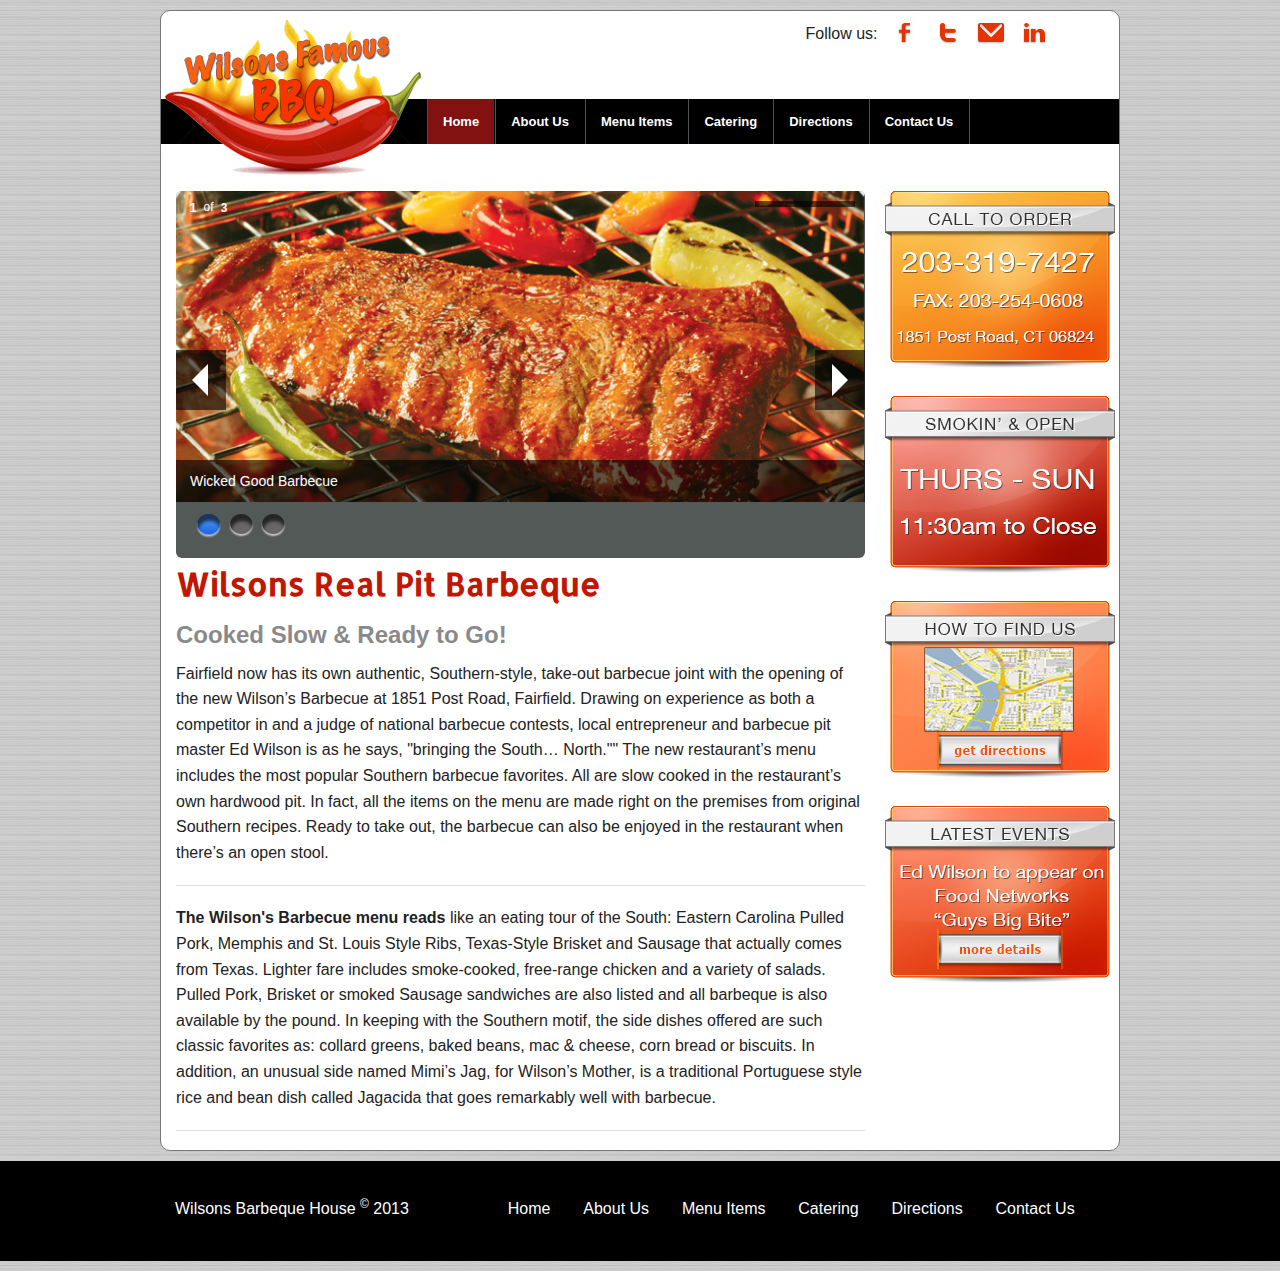
<file: index.html>
<!DOCTYPE html>
<!--[if IE 8]> 				 <html class="no-js lt-ie9" lang="en" > <![endif]-->
<!--[if gt IE 8]><!--> <html class="no-js" lang="en" > <!--<![endif]-->

<head>
	<meta charset="utf-8">
  <meta name="viewport" content="width=device-width">
  <title>Wilsons Famous Barbeque House</title>
  <meta name="description" content="Wilsons Barbeque House - Southern-style, take-out barbecue at it's best ">
  <meta name="keywords" content="Barbeque, grilled steaks, Southern-style Barbeque">
  <meta name="author" content="Jeffrey McCommas">

  
  <link rel="stylesheet" href="css/foundation.css">
  <link rel="stylesheet" href="css/custom.css">
  <script src="js/vendor/custom.modernizr.js"></script>
  <link href='http://fonts.googleapis.com/css?family=Anton' rel='stylesheet' type='text/css'>
  <link href='http://fonts.googleapis.com/css?family=Allerta' rel='stylesheet' type='text/css'>

</head>
<body>
<div class="container">
  <header>
    <!-- Begin Top Menu Nav -->
    <div class="row">
      <div class="large-12 columns">
        <div class="row">
          <div class="small-8 columns show-for-small"><img src="img/logo.png" alt=""></div>
          <div class="small-4 columns">
            <ul class="inline-list">
              <li>Follow us:</li>
              <li class="social"><img src="img/icon_fb.jpg" alt="Follow us"></li>
              <li class="social"><img src="img/icon_twitter.jpg" alt="Follow us"></li>
              <li class="social"><img src="img/icon_email.jpg" alt="Follow us"></li>
              <li class="social"><img src="img/icon_linkedin.jpg" alt="Follow us"></li>
            </ul>

          </div>
        </div>
      </div>
    </div>
    <div class="contain-to-grid">
      <nav class="top-bar">
        <ul class="title-area">
            <!-- Title Area -->
          <li class="name show-for-small">
            <h1><a href="index.html">Wilsons Barbeque House</a></h1>
          </li>
          <!--  -->
          <li class="logo show-for-medium-up">
            <h1><a href="index.html"><img src="img/logo.png" alt="Williams BBQ"></a></h1>
          </li>
          <li class="toggle-topbar menu-icon"><a href="#"><span>Menu</span></a></li>
        </ul>
        <!--  Begin Menu -->
        <section class="top-bar-section">
          <ul class="left">
            <li class="divider"></li>
            <li class="active"><a href="index.html">Home</a></li>
            <li class="divider"></li>
            <li><a href="about.html">About Us</a></li>
            <li class="divider"></li>
            <li><a href="menu.html">Menu Items</a></li>
            <li class="divider"></li>
            <li><a href="catering.html">Catering</a></li>
            <li class="divider"></li>
            <li><a href="directions.html">Directions</a></li>
            <li class="divider"></li>
            <li><a href="contact-us.html">Contact Us</a></li>
            <li class="divider"></li>
          </ul>
      </section>
     </nav>
   </div>
  </header>

  <!-- Begin Main Content -->

	<div class="row">
		<section class="large-9 columns">
      <ul data-orbit>
        <li>
          <img src="img/bbq1.jpg" alt="Williams BBQ"/>
          <div class="orbit-caption">Wicked Good Barbecue</div>
        </li>
        <li>
          <img src="img/bbq2.jpg" alt="Williams BBQ"/>
          <div class="orbit-caption">Wilsons Real Pit Barbeque</div>
        </li>
        <li>
          <img src="img/bbq3.jpg" alt="Williams BBQ"/>
          <div class="orbit-caption">Souther-Style Spicey Recipes</div>
        </li>
      </ul>
			<h1>Wilsons Real Pit Barbeque</h1>
      <h2>Cooked Slow &amp; Ready to Go!</h2>
			<p>Fairfield now has its own authentic, Southern-style, take-out barbecue joint with the opening of the new Wilson’s Barbecue at 1851 Post Road, Fairfield. Drawing on experience as both a competitor in and a judge of national barbecue contests, local entrepreneur and barbecue pit master Ed Wilson is as he says, "bringing the South… North."" The new restaurant’s menu includes the most popular Southern barbecue favorites. All are slow cooked in the restaurant’s own hardwood pit. In fact, all the items on the menu are made right on the premises from original Southern recipes. Ready to take out, the barbecue can also be enjoyed in the restaurant when there’s an open stool.</p>
			<hr />
      <p><strong>The Wilson's Barbecue menu reads</strong> like an eating tour of the South: Eastern Carolina Pulled Pork, Memphis and St. Louis Style Ribs, Texas-Style Brisket and Sausage that actually comes from Texas. Lighter fare includes smoke-cooked, free-range chicken and a variety of salads. Pulled Pork, Brisket or smoked Sausage sandwiches are also listed and all barbeque is also available by the pound. In keeping with the Southern motif, the side dishes offered are such classic favorites as: collard greens, baked beans, mac &amp; cheese, corn bread or biscuits. In addition, an unusual side named Mimi’s Jag, for Wilson’s Mother, is a traditional Portuguese style rice and bean dish called Jagacida that goes remarkably well with barbecue.</p>
      <hr />
		</section>

    <!-- Begin SideBar Right -->
    <aside class="large-3 columns">
      <div class="section-container">
        <ul>
          <li class="banners"><a href="directions.html"><img src="img/banner1.jpg" alt="Wilsons BBQ"></a></li>
          <li class="banners"><a href="directions.html"><img src="img/banner2.jpg" alt="Wilsons BBQ"></a></li>
          <li class="banners"><a href="directions.html"><img src="img/banner3.jpg" alt="Wilsons BBQ"></a></li>
          <li class="banners"><a href="directions.html"><img src="img/banner4.jpg" alt="Wilsons BBQ"></a></li>
        </ul>
      </div>
   </aside>
	</div>
</div>
  <!-- This is the Footer -->

   <footer id="footer">
    <div class="row">
      <div class="large-12 columns">
        <div class="row">
          <div class="large-4 columns">
            <p>Wilsons Barbeque House <span>&copy;</span> 2013</p>
          </div>
          <div class="large-8 columns">
            <ul class="inline-list">
              <li><a href="index.html">Home</a></li>
              <li><a href="about.html">About Us</a></li>
              <li><a href="menu.html">Menu Items</a></li>
              <li><a href="catering.html">Catering</a></li>
              <li><a href="directions.html">Directions</a></li>
              <li><a href="contact-us.html">Contact Us</a></li>
          </ul>
          </div>
        </div>
        
      </div>
    </div>
   </footer>
  

	

  <script>
  document.write('<script src=' +
  ('__proto__' in {} ? 'js/vendor/zepto' : 'js/vendor/jquery') +
  '.js><\/script>')
  </script>
  
  <script src="js/foundation.min.js"></script>
  <script>
  $(document).ready(function() {
    $('li.social').mouseenter(function() {
      $(this).fadeTo('slow', .4);
    });
    $('li.social').mouseleave(function() {
      $(this).fadeTo('slow', 1);
    });

    $('li.banners').mouseenter(function() {
      $(this).fadeTo('slow', .7);
    });
    $('li.banners').mouseleave(function() {
      $(this).fadeTo('slow', 1);
    });
    
  });

  </script>
  
  
  <script>
    $(document).foundation();
  </script>
</body>
</html>
</file>
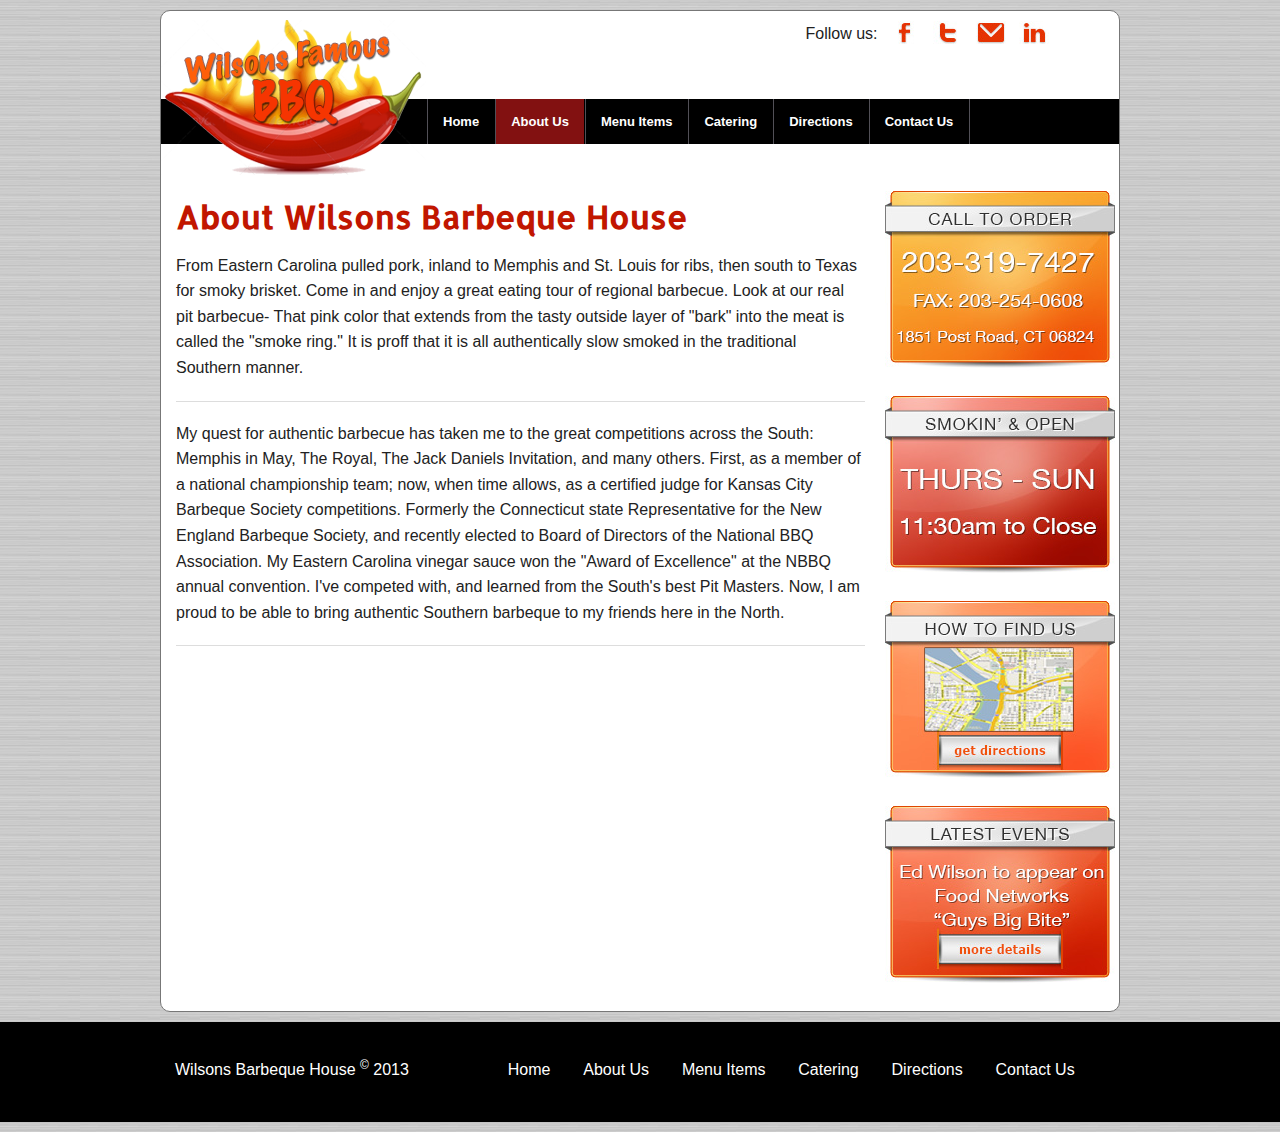
<file: about.html>
<!DOCTYPE html>
<!--[if IE 8]> 				 <html class="no-js lt-ie9" lang="en" > <![endif]-->
<!--[if gt IE 8]><!--> <html class="no-js" lang="en" > <!--<![endif]-->

<head>
	<meta charset="utf-8">
  <meta name="viewport" content="width=device-width">
  <title>Wilsons Barbeque House - About Us</title>
  <meta name="description" content="Wilsons Barbeque House - Southern-style, take-out barbecue at it's best ">
  <meta name="keywords" content="Barbeque, grilled steaks, Southern-style Barbeque">
  <meta name="author" content="Jeffrey McCommas">

  
  <link rel="stylesheet" href="css/foundation.css">
  <link rel="stylesheet" href="css/custom.css">
  <script src="js/vendor/custom.modernizr.js"></script>
  <link href='http://fonts.googleapis.com/css?family=Anton' rel='stylesheet' type='text/css'>
  <link href='http://fonts.googleapis.com/css?family=Allerta' rel='stylesheet' type='text/css'>

</head>
<body>
  <div class="container">
  <header>
    <div class="row">
      <div class="large-12 columns">
        <div class="row">
          <div class="small-8 columns show-for-small"><img src="img/logo.png" alt=""></div>
          <div class="small-4 columns">
            <ul class="inline-list">
              <li>Follow us:</li>
              <li class="social"><img src="img/icon_fb.jpg" alt="Follow us"></li>
              <li class="social"><img src="img/icon_twitter.jpg" alt="Follow us"></li>
              <li class="social"><img src="img/icon_email.jpg" alt="Follow us"></li>
              <li class="social"><img src="img/icon_linkedin.jpg" alt="Follow us"></li>
            </ul>

          </div>
        </div>
      </div>
    </div>
    <div class="contain-to-grid">
      <nav class="top-bar">
        <ul class="title-area">
            <!-- Title Area -->
          <li class="name show-for-small">
            <h1><a href="index.html">Wilsons Barbeque House</a></h1>
          </li>
          <!--  -->
          <li class="logo show-for-medium-up">
            <h1><a href="index.html"><img src="img/logo.png" alt="Williams BBQ"></a></h1>
          </li>
          <li class="toggle-topbar menu-icon"><a href="#"><span>Menu</span></a></li>
        </ul>
        <!--  Begin Menu -->
        <section class="top-bar-section">
          <ul class="left">
            <li class="divider"></li>
            <li><a href="index.html">Home</a></li>
            <li class="divider"></li>
            <li class="active"><a href="about.html">About Us</a></li>
            <li class="divider"></li>
            <li><a href="menu.html">Menu Items</a></li>
            <li class="divider"></li>
            <li><a href="catering.html">Catering</a></li>
            <li class="divider"></li>
            <li><a href="directions.html">Directions</a></li>
            <li class="divider"></li>
            <li><a href="contact-us.html">Contact Us</a></li>
            <li class="divider"></li>
          </ul>
      </section>
     </nav>
   </div>
  </header>

	<div class="row">
		<section class="large-9 columns">
			<h1>About Wilsons Barbeque House</h1>
			<p>From Eastern Carolina pulled pork, inland to Memphis and St. Louis for ribs, then south to Texas for smoky brisket.  Come in and enjoy a great eating tour of regional barbecue.  Look at our real pit barbecue- That pink color that extends from the tasty outside layer of "bark" into the meat is called the "smoke ring."  It is proff that it is all authentically slow smoked in the traditional Southern manner.</p>
			<hr />

      <p>My quest for authentic barbecue has taken me to the great competitions across the South: Memphis in May, The Royal, The Jack Daniels Invitation, and many others.  First, as a member of a national championship team; now, when time allows, as a certified judge for Kansas City Barbeque Society competitions.  Formerly the Connecticut state Representative for the New England Barbeque Society, and recently elected to Board of Directors of the National BBQ Association.  My Eastern Carolina vinegar sauce won the "Award of Excellence" at the NBBQ annual convention.  I've competed with, and learned from the South's best Pit Masters.  Now, I am proud to be able to bring authentic Southern barbeque to my friends here in the North.</p>
      <hr />
		</section>

    <!-- Side Bar -->
    

    <aside class="large-3 columns">
      <div class="section-container">
        <ul>
          <li class="banners"><a href="directions.html"><img src="img/banner1.jpg" alt="Wilsons BBQ"></a></li>
          <li class="banners"><a href="directions.html"><img src="img/banner2.jpg" alt="Wilsons BBQ"></a></li>
          <li class="banners"><a href="directions.html"><img src="img/banner3.jpg" alt="Wilsons BBQ"></a></li>
          <li class="banners"><a href="directions.html"><img src="img/banner4.jpg" alt="Wilsons BBQ"></a></li>
        </ul>
      </div>
    </aside>
	</div>
</div>

<!-- This is the Footer -->

  <footer id="footer">
    <div class="row">
      <div class="large-12 columns">
        <div class="row">
          <div class="large-4 columns">
            <p>Wilsons Barbeque House <span>&copy;</span> 2013</p>
          </div>
          <div class="large-8 columns">
            <ul class="inline-list">
              <li><a href="index.html">Home</a></li>
              <li><a href="about.html">About Us</a></li>
              <li><a href="menu.html">Menu Items</a></li>
              <li><a href="catering.html">Catering</a></li>
              <li><a href="directions.html">Directions</a></li>
              <li><a href="contact-us.html">Contact Us</a></li>
          </ul>
          </div>
        </div>
      </div>
    </div>
  </footer>

	

  <script>
  document.write('<script src=' +
  ('__proto__' in {} ? 'js/vendor/zepto' : 'js/vendor/jquery') +
  '.js><\/script>');


  </script>

  
  <script src="js/foundation.min.js"></script>
  <script>
  $(document).ready(function() {
    $('li.social').mouseenter(function() {
      $(this).fadeTo('slow', .4);
    });
    $('li.social').mouseleave(function() {
      $(this).fadeTo('slow', 1);
    });

    $('li.banners').mouseenter(function() {
      $(this).fadeTo('slow', .7);
    });
    $('li.banners').mouseleave(function() {
      $(this).fadeTo('slow', 1);
    });
    
  });

  </script>
 
  
  <script>
    $(document).foundation();
  </script>
</body>
</html>
</file>
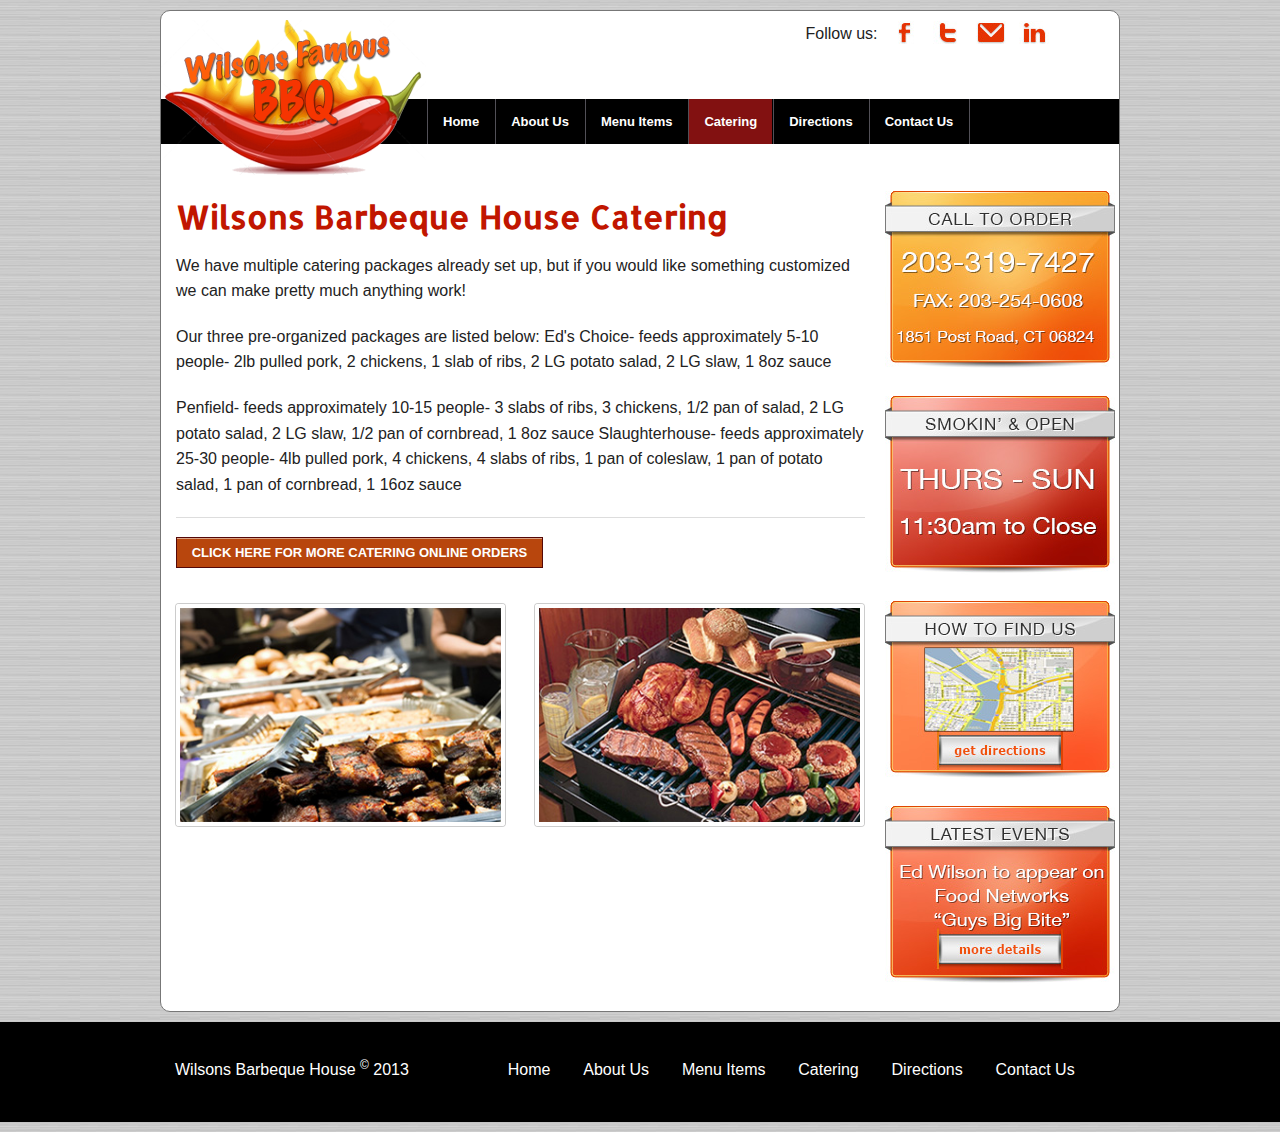
<file: catering.html>
<!DOCTYPE html>
<!--[if IE 8]> 				 <html class="no-js lt-ie9" lang="en" > <![endif]-->
<!--[if gt IE 8]><!--> <html class="no-js" lang="en" > <!--<![endif]-->

<head>
	<meta charset="utf-8">
  <meta name="viewport" content="width=device-width">
  <title>Wilsons Barbeque House - Catering</title>
  <meta name="description" content="Wilsons Barbeque House - Southern-style, take-out barbecue at it's best ">
  <meta name="keywords" content="Barbeque, grilled steaks, Southern-style Barbeque">
  <meta name="author" content="Jeffrey McCommas">	

  
  <link rel="stylesheet" href="css/foundation.css">
  <link rel="stylesheet" href="css/custom.css">
  <script src="js/vendor/custom.modernizr.js"></script>
  <link href='http://fonts.googleapis.com/css?family=Anton' rel='stylesheet' type='text/css'>
  <link href='http://fonts.googleapis.com/css?family=Allerta' rel='stylesheet' type='text/css'>

</head>
<body>
  <div class="container">
	<header>
    <div class="row">
      <div class="large-12 columns">
        <div class="row">
          <div class="small-8 columns show-for-small"><img src="img/logo.png" alt="Williams BBQ"></div>
          <div class="small-4 columns">
            <ul class="inline-list">
              <li>Follow us:</li>
              <li class="social"><img src="img/icon_fb.jpg" alt="Follow us"></li>
              <li class="social"><img src="img/icon_twitter.jpg" alt="Follow us"></li>
              <li class="social"><img src="img/icon_email.jpg" alt="Follow us"></li>
              <li class="social"><img src="img/icon_linkedin.jpg" alt="Follow us"></li>
            </ul>

          </div>
        </div>
      </div>
    </div>
      <div class="contain-to-grid">
      <nav class="top-bar">
        <ul class="title-area">
            <!-- Title Area -->
          <li class="name show-for-small">
            <h1><a href="index.html">Wilsons Barbeque House</a></h1>
          </li>
          <!--  -->
          <li class="logo show-for-medium-up">
            <h1><a href="index.html"><img src="img/logo.png" alt="Williams BBQ"></a></h1>
          </li>
          <li class="toggle-topbar menu-icon"><a href="#"><span>Menu</span></a></li>
        </ul>
        <!--  Begin Menu -->
        <section class="top-bar-section">
         <ul class="left">
            <li class="divider"></li>
            <li><a href="index.html">Home</a></li>
            <li class="divider"></li>
            <li><a href="about.html">About Us</a></li>
            <li class="divider"></li>
            <li><a href="menu.html">Menu Items</a></li>
            <li class="divider"></li>
            <li class="active"><a href="catering.html">Catering</a></li>
            <li class="divider"></li>
            <li><a href="directions.html">Directions</a></li>
            <li class="divider"></li>
            <li><a href="contact-us.html">Contact Us</a></li>
            <li class="divider"></li>
          </ul>
      </section>
     </nav>
   </div>
  </header>

	<div class="row">
		<div class="large-9 columns">
			<h1>Wilsons Barbeque House Catering</h1>
			<p>We have multiple catering packages already set up, but if you would like something customized we can make pretty much anything work!</p>
			<p>Our three pre-organized packages are listed below:
			Ed's Choice- feeds approximately 5-10 people- 2lb pulled pork, 2 chickens, 1 slab of ribs, 2 LG potato salad, 2 LG slaw, 1 8oz sauce</p>
			<p>Penfield- feeds approximately 10-15 people- 3 slabs of ribs, 3 chickens, 1/2 pan of salad, 2 LG potato salad, 2 LG slaw, 1/2 pan of cornbread, 1 8oz sauce
			Slaughterhouse- feeds approximately 25-30 people- 4lb pulled pork, 4 chickens, 4 slabs of ribs, 1 pan of coleslaw, 1 pan of potato salad, 1 pan of cornbread, 1 16oz sauce</p>
			<hr />
      <p><button class="button small"><a style="color:white" href="contact-us.html">CLICK HERE FOR MORE CATERING ONLINE ORDERS</a></button></p>


    <div class="row">
      <div class="large-6 columns">
        <img class="th radius catering" src="img/catering_01.jpg" alt="Catering at its best">
      </div>
      <div class="large-6 columns">
        <img class="th radius catering" src="img/catering_02.jpg" alt="Enjoy good Barbecue">
      </div>
    </div>
		</div>

    <!-- Images -->
   


		<div class="large-3 columns">
         <div class="section-container">
        <ul>
          <li class="banners"><a href="directions.html"><img src="img/banner1.jpg" alt="Wilsons BBQ"></a></li>
          <li class="banners"><a href="directions.html"><img src="img/banner2.jpg" alt="Wilsons BBQ"></a></li>
          <li class="banners"><a href="directions.html"><img src="img/banner3.jpg" alt="Wilsons BBQ"></a></li>
          <li class="banners"><a href="directions.html"><img src="img/banner4.jpg" alt="Wilsons BBQ"></a></li>
        </ul>
      </div>
        </div>
	 </div>
  </div>

<!-- This is the Footer -->

  <footer id="footer">
    <div class="row">
      <div class="large-12 columns">
        <div class="row">
          <div class="large-4 columns">
            <p>Wilsons Barbeque House <span>&copy;</span> 2013</p>
          </div>
          <div class="large-8 columns">
            <ul class="inline-list">
              <li><a href="index.html">Home</a></li>
              <li><a href="about.html">About Us</a></li>
              <li><a href="menu.html">Menu Items</a></li>
              <li><a href="catering.html">Catering</a></li>
              <li><a href="directions.html">Directions</a></li>
              <li><a href="contact-us.html">Contact Us</a></li>
          </ul>
          </div>
        </div>
      </div>
    </div>
  </footer>

	 

	

  <script>
  document.write('<script src=' +
  ('__proto__' in {} ? 'js/vendor/zepto' : 'js/vendor/jquery') +
  '.js><\/script>')
  </script>
  
  <script src="js/foundation.min.js"></script>
  <script>
  $(document).ready(function() {
    $('li.social').mouseenter(function() {
      $(this).fadeTo('slow', .4);
    });
    $('li.social').mouseleave(function() {
      $(this).fadeTo('slow', 1);
    });

    $('li.banners').mouseenter(function() {
      $(this).fadeTo('slow', .7);
    });
    $('li.banners').mouseleave(function() {
      $(this).fadeTo('slow', 1);
    });

     $('.catering').mouseenter(function() {
      $(this).fadeTo('slow', .9);
    });
    $('.catering').mouseleave(function() {
      $(this).fadeTo('slow', 1);
    });
    
  });

  </script>
  
  
  <script>
    $(document).foundation();
  </script>
</body>
</html>
</file>
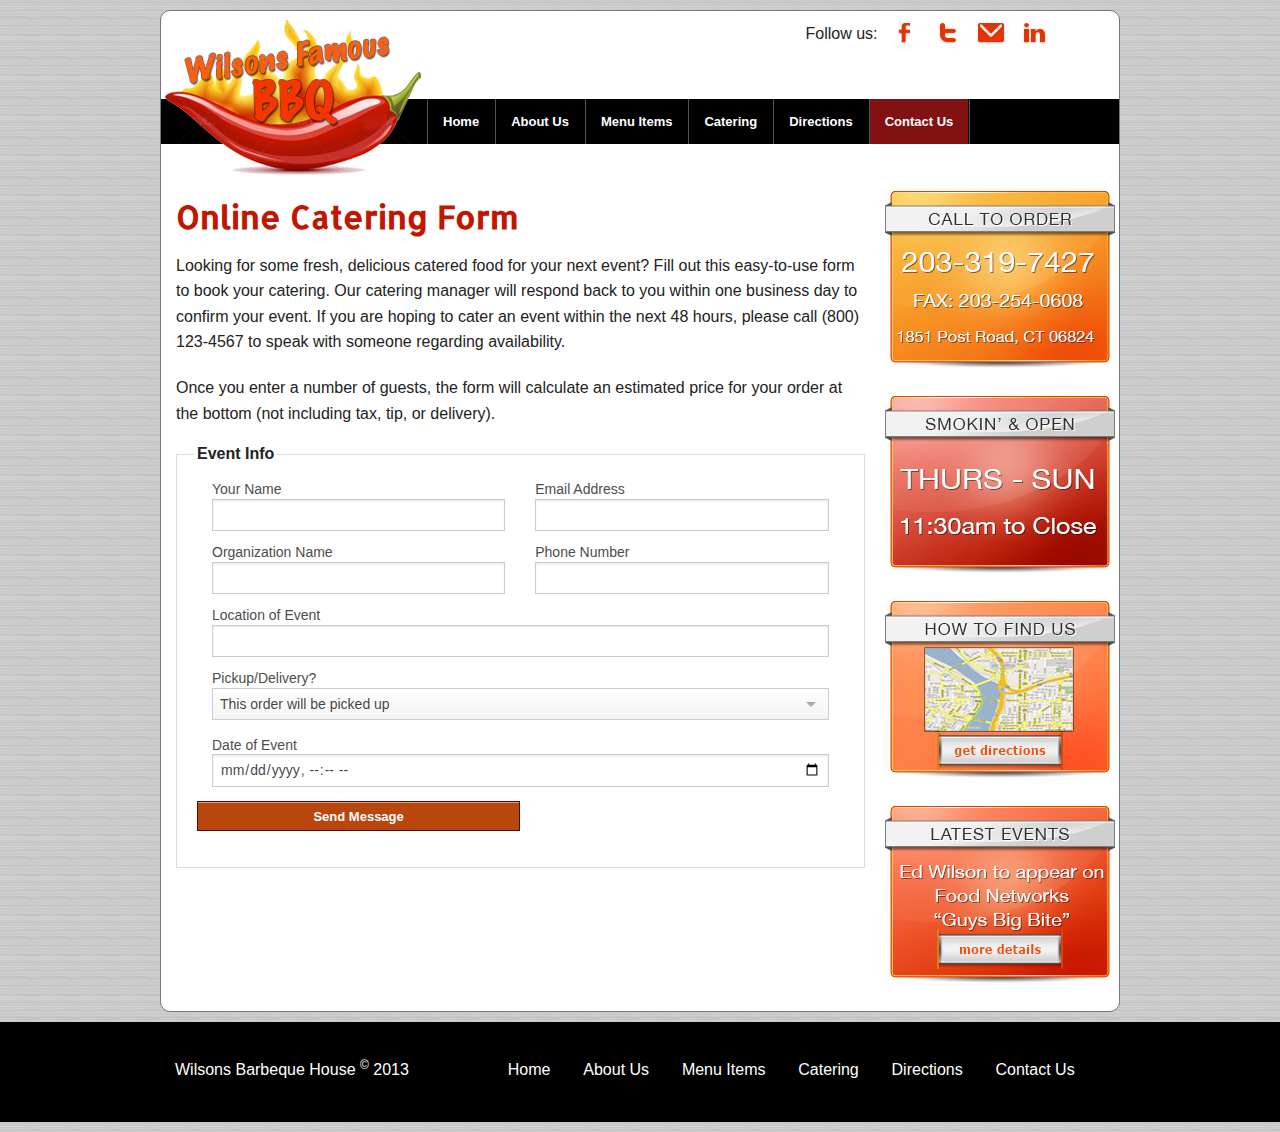
<file: contact-us.html>
<!DOCTYPE html>
<!--[if IE 8]> 				 <html class="no-js lt-ie9" lang="en" > <![endif]-->
<!--[if gt IE 8]><!--> <html class="no-js" lang="en" > <!--<![endif]-->

<head>
	<meta charset="utf-8">
  <meta name="viewport" content="width=device-width">
  <title>Wilsons Barbeque House - Contact Us</title>
  <meta name="description" content="Wilsons Barbeque House - Southern-style, take-out barbecue at it's best ">
  <meta name="keywords" content="Barbeque, grilled steaks, Southern-style Barbeque">
  <meta name="author" content="Jeffrey McCommas">

  
  <link rel="stylesheet" href="css/foundation.css">
  <link rel="stylesheet" href="css/custom.css">
  <script src="js/vendor/custom.modernizr.js"></script>
  <link href='http://fonts.googleapis.com/css?family=Anton' rel='stylesheet' type='text/css'>
  <link href='http://fonts.googleapis.com/css?family=Allerta' rel='stylesheet' type='text/css'>

</head>
<body>
  <div class="container">
  <header>
    <div class="row">
      <div class="large-12 columns">
        <div class="row">
          <div class="small-8 columns show-for-small"><img src="img/logo.png" alt="Williams BBQ"></div>
          <div class="small-4 columns">
            <ul class="inline-list">
              <li>Follow us:</li>
              <li class="social"><img src="img/icon_fb.jpg" alt="Follow us"></li>
              <li class="social"><img src="img/icon_twitter.jpg" alt="Follow us"></li>
              <li class="social"><img src="img/icon_email.jpg" alt="Follow us"></li>
              <li class="social"><img src="img/icon_linkedin.jpg" alt="Follow us"></li>
            </ul>

          </div>
        </div>
      </div>
    </div>
    <div class="contain-to-grid">
      <nav class="top-bar">
        <ul class="title-area">
            <!-- Title Area -->
          <li class="name show-for-small">
            <h1><a href="index.html">Wilsons Barbeque House</a></h1>
          </li>
          <!--  -->
          <li class="logo show-for-medium-up">
            <h1><a href="index.html"><img src="img/logo.png" alt="Williams BBQ"></a></h1>
          </li>
          <li class="toggle-topbar menu-icon"><a href="#"><span>Menu</span></a></li>
        </ul>
        <!--  Begin Menu -->
        <section class="top-bar-section">
          <ul class="left">
            <li class="divider"></li>
            <li><a href="index.html">Home</a></li>
            <li class="divider"></li>
            <li><a href="about.html">About Us</a></li>
            <li class="divider"></li>
            <li><a href="menu.html">Menu Items</a></li>
            <li class="divider"></li>
            <li><a href="catering.html">Catering</a></li>
            <li class="divider"></li>
            <li><a href="directions.html">Directions</a></li>
            <li class="divider"></li>
            <li class="active"><a href="contact-us.html">Contact Us</a></li>
            <li class="divider"></li>
          </ul>
      </section>
     </nav>
   </div>
  </header>

	<div class="row">
		<section class="large-9 columns">
			<h1>Online Catering Form</h1>
      <p>Looking for some fresh, delicious catered food for your next event? Fill out this easy-to-use form to book your catering. Our catering manager will respond back to you within one business day to confirm your event. If you are hoping to cater an event within the next 48 hours, please call (800) 123-4567 to speak with someone regarding availability.</p>

      <p>Once you enter a number of guests, the form will calculate an estimated price for your order at the bottom (not including tax, tip, or delivery).</p>

      <form class="custom">
        
          
            <fieldset>
              <legend>Event Info</legend>

                <div class="large-6 columns">
                 <label>Your Name</label>
                 <input type="text">
                </div>
                <div class="large-6 columns">
                  <label>Email Address</label>
                  <input type="email" name="email">
                </div>

                <!--  -->

                <div class="large-6 columns">
                 <label>Organization Name</label>
                 <input type="text">
                </div>
                <div class="large-6 columns">
                  <label>Phone Number</label>
                  <input type="tel" name="usrtel">
                </div>

                <!--  -->

                <div class="large-12 columns">
                  <label>Location of Event</label>
                  <input type="text">
                </div>


                <!--  -->

                <div class="large-12 columns">
                  <label>Pickup/Delivery?</label>
                  <select name="pickup" id="pickup" class="cformselect" >
                    <option value="This order will be picked up">This order will be picked up</option>
                    <option value="We would like this order delivered">We would like this order delivered</option>
                    <option value="This event will be held at the Gathering Place">This event will be held at the Gathering Place</option>
                  </select>
                </div>

                <!--  -->

                <div class="large-12 columns">
                  <label>Date of Event</label>
                  <input type="datetime-local" name="bdaytime">
                </div>


<!--                   <div class="large-12 large-centered columns">
 -->                   <input class="button small large-6 large-centered" type="submit" value="Send Message" />
<!--                   </div>
 -->
            </fieldset>
         </form>
		</section>


    <aside class="large-3 columns">
      <div class="section-container">
        <ul>
          <li class="banners"><a href="directions.html"><img src="img/banner1.jpg" alt="Wilsons BBQ"></a></li>
          <li class="banners"><a href="directions.html"><img src="img/banner2.jpg" alt="Wilsons BBQ"></a></li>
          <li class="banners"><a href="directions.html"><img src="img/banner3.jpg" alt="Wilsons BBQ"></a></li>
          <li class="banners"><a href="directions.html"><img src="img/banner4.jpg" alt="Wilsons BBQ"></a></li>
        </ul>
      </div>
    </aside>
	</div>
</div>

<!-- This is the Footer -->

  <footer id="footer">
    <div class="row">
      <div class="large-12 columns">
        <div class="row">
          <div class="large-4 columns">
            <p>Wilsons Barbeque House <span>&copy;</span> 2013</p>
          </div>
          <div class="large-8 columns">
            <ul class="inline-list">
              <li><a href="index.html">Home</a></li>
              <li><a href="about.html">About Us</a></li>
              <li><a href="menu.html">Menu Items</a></li>
              <li><a href="catering.html">Catering</a></li>
              <li><a href="directions.html">Directions</a></li>
              <li><a href="contact-us.html">Contact Us</a></li>
          </ul>
          </div>
        </div>
      </div>
    </div>
  </footer>

	

  <script>
  document.write('<script src=' +
  ('__proto__' in {} ? 'js/vendor/zepto' : 'js/vendor/jquery') +
  '.js><\/script>')
  </script>
  
  <script src="js/foundation.min.js"></script>
  <script>
  $(document).ready(function() {
    $('li.social').mouseenter(function() {
      $(this).fadeTo('slow', .4);
    });
    $('li.social').mouseleave(function() {
      $(this).fadeTo('slow', 1);
    });

    $('li.banners').mouseenter(function() {
      $(this).fadeTo('slow', .7);
    });
    $('li.banners').mouseleave(function() {
      $(this).fadeTo('slow', 1);
    });
    
  });

  </script>
 
  <script>
    $(document).foundation();
  </script>
</body>
</html>
</file>
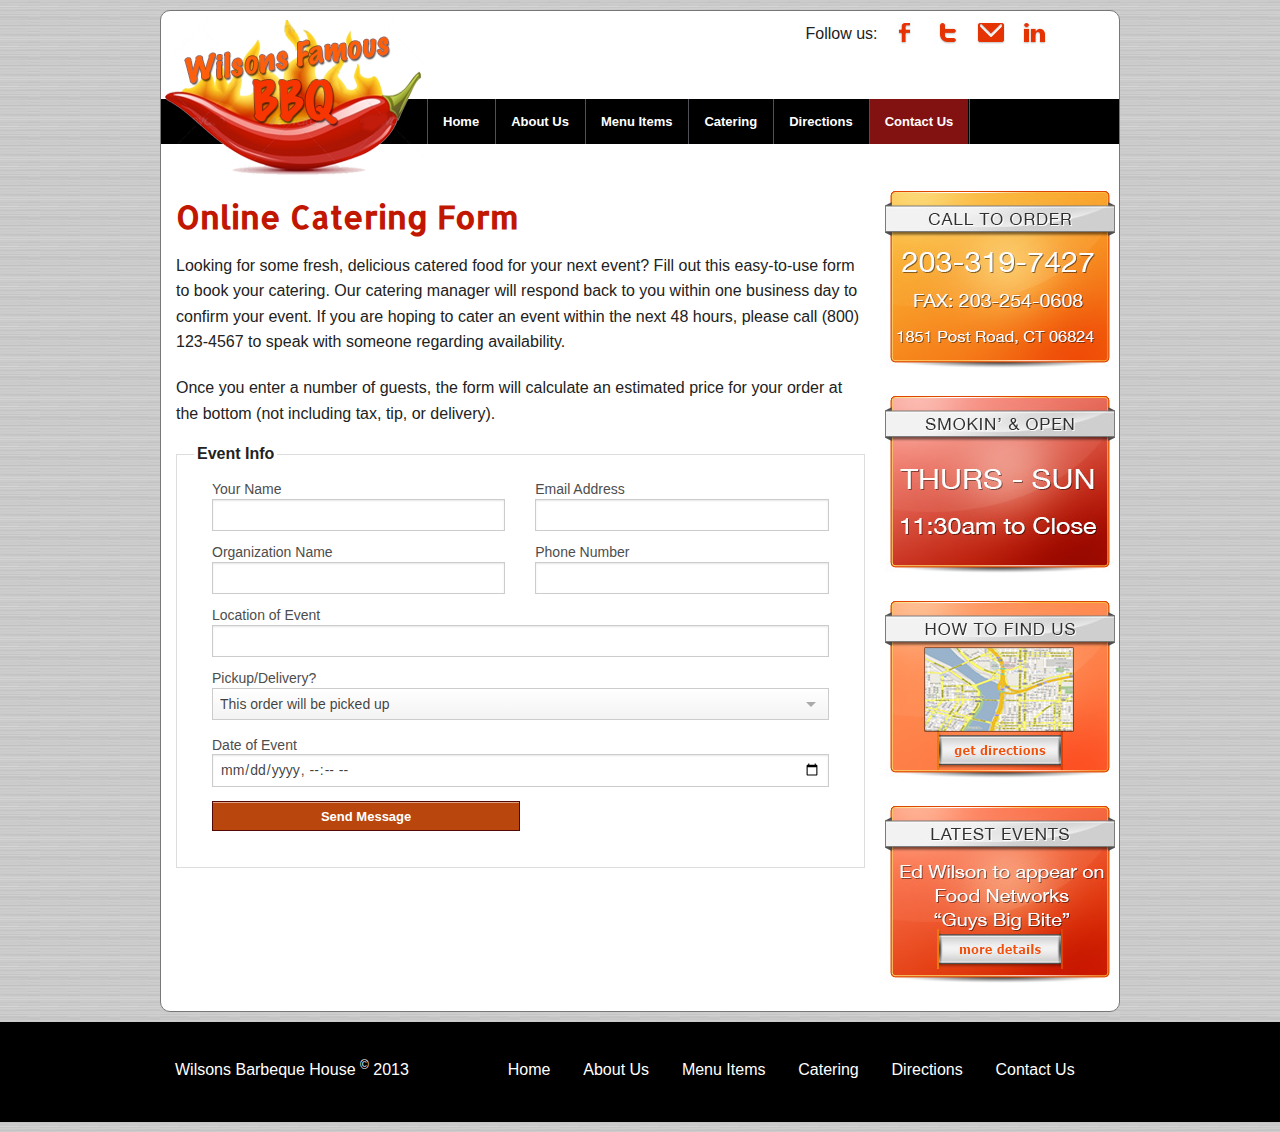
<file: contacts.html>
<!DOCTYPE html>
<!--[if IE 8]> 				 <html class="no-js lt-ie9" lang="en" > <![endif]-->
<!--[if gt IE 8]><!--> <html class="no-js" lang="en" > <!--<![endif]-->

<head>
	<meta charset="utf-8">
  <meta name="viewport" content="width=device-width">
  <title>Wilsons Barbeque House - Contact Us</title>
  <meta name="description" content="Wilsons Barbeque House - Southern-style, take-out barbecue at it's best ">
  <meta name="keywords" content="Barbeque, grilled steaks, Southern-style Barbeque">
  <meta name="author" content="Jeffrey McCommas">

  
  <link rel="stylesheet" href="css/foundation.css">
  <link rel="stylesheet" href="css/custom.css">
  <script src="js/vendor/custom.modernizr.js"></script>
  <link href='http://fonts.googleapis.com/css?family=Anton' rel='stylesheet' type='text/css'>
  <link href='http://fonts.googleapis.com/css?family=Allerta' rel='stylesheet' type='text/css'>

</head>
<body>
  <div class="container">
  <header>
    <div class="row">
      <div class="large-12 columns">
        <div class="row">
          <div class="small-8 columns show-for-small"><img src="img/logo.png" alt="Williams BBQ"></div>
          <div class="small-4 columns">
            <ul class="inline-list">
              <li>Follow us:</li>
              <li class="social"><img src="img/icon_fb.jpg" alt="Follow us"></li>
              <li class="social"><img src="img/icon_twitter.jpg" alt="Follow us"></li>
              <li class="social"><img src="img/icon_email.jpg" alt="Follow us"></li>
              <li class="social"><img src="img/icon_linkedin.jpg" alt="Follow us"></li>
            </ul>

          </div>
        </div>
      </div>
    </div>
    <div class="contain-to-grid">
      <nav class="top-bar">
        <ul class="title-area">
            <!-- Title Area -->
          <li class="name show-for-small">
            <h1><a href="index.html">Wilsons Barbeque House</a></h1>
          </li>
          <!--  -->
          <li class="logo show-for-medium-up">
            <h1><a href="index.html"><img src="img/logo.png" alt="Williams BBQ"></a></h1>
          </li>
          <li class="toggle-topbar menu-icon"><a href="#"><span>Menu</span></a></li>
        </ul>
        <!--  Begin Menu -->
        <section class="top-bar-section">
          <ul class="left">
            <li class="divider"></li>
            <li><a href="index.html">Home</a></li>
            <li class="divider"></li>
            <li><a href="about.html">About Us</a></li>
            <li class="divider"></li>
            <li><a href="menu.html">Menu Items</a></li>
            <li class="divider"></li>
            <li><a href="catering.html">Catering</a></li>
            <li class="divider"></li>
            <li><a href="directions.html">Directions</a></li>
            <li class="divider"></li>
            <li class="active"><a href="contacts.html">Contact Us</a></li>
            <li class="divider"></li>
          </ul>
      </section>
     </nav>
   </div>
  </header>

	<div class="row">
		<section class="large-9 columns">
			<h1>Online Catering Form</h1>
      <p>Looking for some fresh, delicious catered food for your next event? Fill out this easy-to-use form to book your catering. Our catering manager will respond back to you within one business day to confirm your event. If you are hoping to cater an event within the next 48 hours, please call (800) 123-4567 to speak with someone regarding availability.</p>

      <p>Once you enter a number of guests, the form will calculate an estimated price for your order at the bottom (not including tax, tip, or delivery).</p>

      <form class="custom">
        
          
            <fieldset>
              <legend>Event Info</legend>

                <div class="large-6 columns">
                 <label>Your Name</label>
                 <input type="text">
                </div>
                <div class="large-6 columns">
                  <label>Email Address</label>
                  <input type="email" name="email">
                </div>

                <!--  -->

                <div class="large-6 columns">
                 <label>Organization Name</label>
                 <input type="text">
                </div>
                <div class="large-6 columns">
                  <label>Phone Number</label>
                  <input type="tel" name="usrtel">
                </div>

                <!--  -->

                <div class="large-12 columns">
                  <label>Location of Event</label>
                  <input type="text">
                </div>


                <!--  -->

                <div class="large-12 columns">
                  <label>Pickup/Delivery?</label>
                  <select name="pickup" id="pickup" class="cformselect" >
                    <option value="This order will be picked up">This order will be picked up</option>
                    <option value="We would like this order delivered">We would like this order delivered</option>
                    <option value="This event will be held at the Gathering Place">This event will be held at the Gathering Place</option>
                  </select>
                </div>

                <!--  -->

                <div class="large-12 columns">
                  <label>Date of Event</label>
                  <input type="datetime-local" name="bdaytime">
                </div>


                  <div class="large-12 large-centered columns">
                   <input class="button small large-6 large-centered" type="submit" value="Send Message" />
                  </div>

            </fieldset>
         </form>
		</section>


    <aside class="large-3 columns">
      <div class="section-container">
        <ul>
          <li class="banners"><a href="directions.html"><img src="img/banner1.jpg" alt="Wilsons BBQ"></a></li>
          <li class="banners"><a href="directions.html"><img src="img/banner2.jpg" alt="Wilsons BBQ"></a></li>
          <li class="banners"><a href="directions.html"><img src="img/banner3.jpg" alt="Wilsons BBQ"></a></li>
          <li class="banners"><a href="directions.html"><img src="img/banner4.jpg" alt="Wilsons BBQ"></a></li>
        </ul>
      </div>
    </aside>
	</div>
</div>

<!-- This is the Footer -->

  <footer id="footer">
    <div class="row">
      <div class="large-12 columns">
        <div class="row">
          <div class="large-4 columns">
            <p>Wilsons Barbeque House <span>&copy;</span> 2013</p>
          </div>
          <div class="large-8 columns">
            <ul class="inline-list">
              <li><a href="index.html">Home</a></li>
              <li><a href="about.html">About Us</a></li>
              <li><a href="menu.html">Menu Items</a></li>
              <li><a href="catering.html">Catering</a></li>
              <li><a href="directions.html">Directions</a></li>
              <li><a href="contacts.html">Contact Us</a></li>
          </ul>
          </div>
        </div>
      </div>
    </div>
  </footer>

	

  <script>
  document.write('<script src=' +
  ('__proto__' in {} ? 'js/vendor/zepto' : 'js/vendor/jquery') +
  '.js><\/script>')
  </script>
  
  <script src="js/foundation.min.js"></script>
  <script>
  $(document).ready(function() {
    $('li.social').mouseenter(function() {
      $(this).fadeTo('slow', .4);
    });
    $('li.social').mouseleave(function() {
      $(this).fadeTo('slow', 1);
    });

    $('li.banners').mouseenter(function() {
      $(this).fadeTo('slow', .7);
    });
    $('li.banners').mouseleave(function() {
      $(this).fadeTo('slow', 1);
    });
    
  });

  </script>
 
  <script>
    $(document).foundation();
  </script>
</body>
</html>
</file>
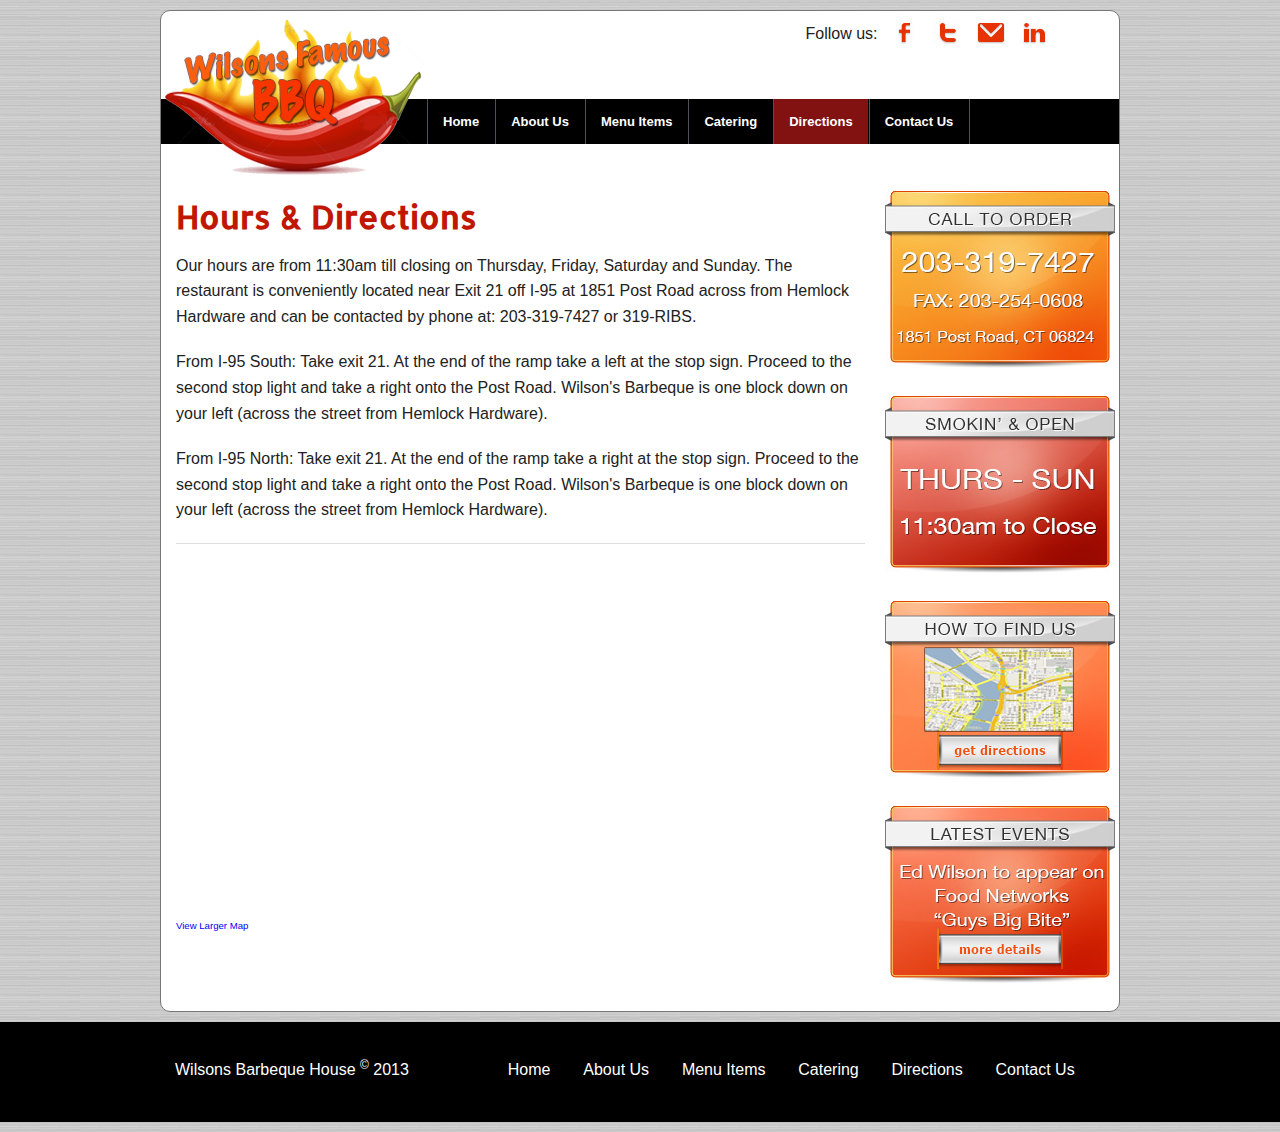
<file: directions.html>
<!DOCTYPE html>
<!--[if IE 8]> 				 <html class="no-js lt-ie9" lang="en" > <![endif]-->
<!--[if gt IE 8]><!--> <html class="no-js" lang="en" > <!--<![endif]-->

<head>
	<meta charset="utf-8">
  <meta name="viewport" content="width=device-width">
  <title>Wilsons Barbeque House - Directions and Map</title>
  <meta name="description" content="Wilsons Barbeque House - Southern-style, take-out barbecue at it's best ">
  <meta name="keywords" content="Barbeque, grilled steaks, Southern-style Barbeque">
  <meta name="author" content="Jeffrey McCommas">

  
  <link rel="stylesheet" href="css/foundation.css">
  <link rel="stylesheet" href="css/custom.css">
  <script src="js/vendor/custom.modernizr.js"></script>
  <link href='http://fonts.googleapis.com/css?family=Anton' rel='stylesheet' type='text/css'>
  <link href='http://fonts.googleapis.com/css?family=Allerta' rel='stylesheet' type='text/css'>

</head>
<body>
  <div class="container">
  <header>
    <div class="row">
      <div class="large-12 columns">
        <div class="row">
          <div class="small-8 columns show-for-small"><img src="img/logo.png" alt="Williams BBQ"></div>
          <div class="small-4 columns">
            <ul class="inline-list">
              <li>Follow us:</li>
              <li class="social"><img src="img/icon_fb.jpg" alt="Follow us"></li>
              <li class="social"><img src="img/icon_twitter.jpg" alt="Follow us"></li>
              <li class="social"><img src="img/icon_email.jpg" alt="Follow us"></li>
              <li class="social"><img src="img/icon_linkedin.jpg" alt="Follow us"></li>
            </ul>

          </div>
        </div>
      </div>
    </div>
      <div class="contain-to-grid">
      <nav class="top-bar">
        <ul class="title-area">
            <!-- Title Area -->
          <li class="name show-for-small">
            <h1><a href="index.html">Wilsons Barbeque House</a></h1>
          </li>
          <!--  -->
          <li class="logo show-for-medium-up">
            <h1><a href="index.html"><img src="img/logo.png" alt="Williams BBQ"></a></h1>
          </li>
          <li class="toggle-topbar menu-icon"><a href="#"><span>Menu</span></a></li>
        </ul>
        <!--  Begin Menu -->
        <section class="top-bar-section">
          <ul class="left">
            <li class="divider"></li>
            <li><a href="index.html">Home</a></li>
            <li class="divider"></li>
            <li><a href="about.html">About Us</a></li>
            <li class="divider"></li>
            <li><a href="menu.html">Menu Items</a></li>
            <li class="divider"></li>
            <li><a href="catering.html">Catering</a></li>
            <li class="divider"></li>
            <li class="active"><a href="directions.html">Directions</a></li>
            <li class="divider"></li>
            <li><a href="contact-us.html">Contact Us</a></li>
            <li class="divider"></li>
          </ul>
      </section>
     </nav>
   </div>
  </header>

	<div class="row">
		<section class="large-9 columns">
			<h1>Hours &amp; Directions</h1>
			<p>Our hours are from 11:30am till closing on Thursday, Friday, Saturday and Sunday. The restaurant is conveniently located near Exit 21 off I-95 at 1851 Post Road across from Hemlock Hardware and can be contacted by phone at: 203-319-7427 or 319-RIBS.</p>
      <p>From I-95 South: Take exit 21. At the end of the ramp take a left at the stop sign. Proceed to the second stop light and take a right onto the Post Road. Wilson's Barbeque is one block down on your left (across the street from Hemlock Hardware).</p>
      <p>From I-95 North: Take exit 21. At the end of the ramp take a right at the stop sign. Proceed to the second stop light and take a right onto the Post Road. Wilson's Barbeque is one block down on your left (across the street from Hemlock Hardware).</p>
      
			<hr />
      <iframe width="100%" height="350" frameborder="0" scrolling="no" marginheight="0" marginwidth="0" src="https://maps.google.com/maps?f=q&amp;source=s_q&amp;hl=en&amp;geocode=&amp;q=Boston,+MA&amp;aq=0&amp;oq=bost&amp;sll=37.6,-95.665&amp;sspn=53.5727,102.216797&amp;ie=UTF8&amp;hq=&amp;hnear=Boston,+Suffolk,+Massachusetts&amp;t=m&amp;ll=42.358544,-71.05957&amp;spn=0.177587,0.480652&amp;z=11&amp;iwloc=A&amp;output=embed"></iframe><br /><small><a href="https://maps.google.com/maps?f=q&amp;source=embed&amp;hl=en&amp;geocode=&amp;q=Boston,+MA&amp;aq=0&amp;oq=bost&amp;sll=37.6,-95.665&amp;sspn=53.5727,102.216797&amp;ie=UTF8&amp;hq=&amp;hnear=Boston,+Suffolk,+Massachusetts&amp;t=m&amp;ll=42.358544,-71.05957&amp;spn=0.177587,0.480652&amp;z=11&amp;iwloc=A" style="color:#0000FF;text-align:left">View Larger Map</a></small>
		</section>

    <!-- Side Bar -->


    <aside class="large-3 columns">
      <div class="section-container">
        <ul>
          <li class="banners"><a href="directions.html"><img src="img/banner1.jpg" alt="Wilsons BBQ"></a></li>
          <li class="banners"><a href="directions.html"><img src="img/banner2.jpg" alt="Wilsons BBQ"></a></li>
          <li class="banners"><a href="directions.html"><img src="img/banner3.jpg" alt="Wilsons BBQ"></a></li>
          <li class="banners"><a href="directions.html"><img src="img/banner4.jpg" alt="Wilsons BBQ"></a></li>
        </ul>
      </div>
    </aside>
	</div>
</div>

<!-- This is the Footer -->

  <footer id="footer">
    <div class="row">
      <div class="large-12 columns">
        <div class="row">
          <div class="large-4 columns">
            <p>Wilsons Barbeque House <span>&copy;</span> 2013</p>
          </div>
          <div class="large-8 columns">
            <ul class="inline-list">
              <li><a href="index.html">Home</a></li>
              <li><a href="about.html">About Us</a></li>
              <li><a href="menu.html">Menu Items</a></li>
              <li><a href="catering.html">Catering</a></li>
              <li><a href="directions.html">Directions</a></li>
              <li><a href="contact-us.html">Contact Us</a></li>
          </ul>
          </div>
        </div>
      </div>
    </div>
  </footer>

	

  <script>
  document.write('<script src=' +
  ('__proto__' in {} ? 'js/vendor/zepto' : 'js/vendor/jquery') +
  '.js><\/script>')
  </script>
  
  <script src="js/foundation.min.js"></script>
  
  <script>
  $(document).ready(function() {
    $('li.social').mouseenter(function() {
      $(this).fadeTo('slow', .4);
    });
    $('li.social').mouseleave(function() {
      $(this).fadeTo('slow', 1);
    });

    $('li.banners').mouseenter(function() {
      $(this).fadeTo('slow', .7);
    });
    $('li.banners').mouseleave(function() {
      $(this).fadeTo('slow', 1);
    });
    
  });

  </script>
 
  
  <script>
    $(document).foundation();
  </script>
</body>
</html>
</file>
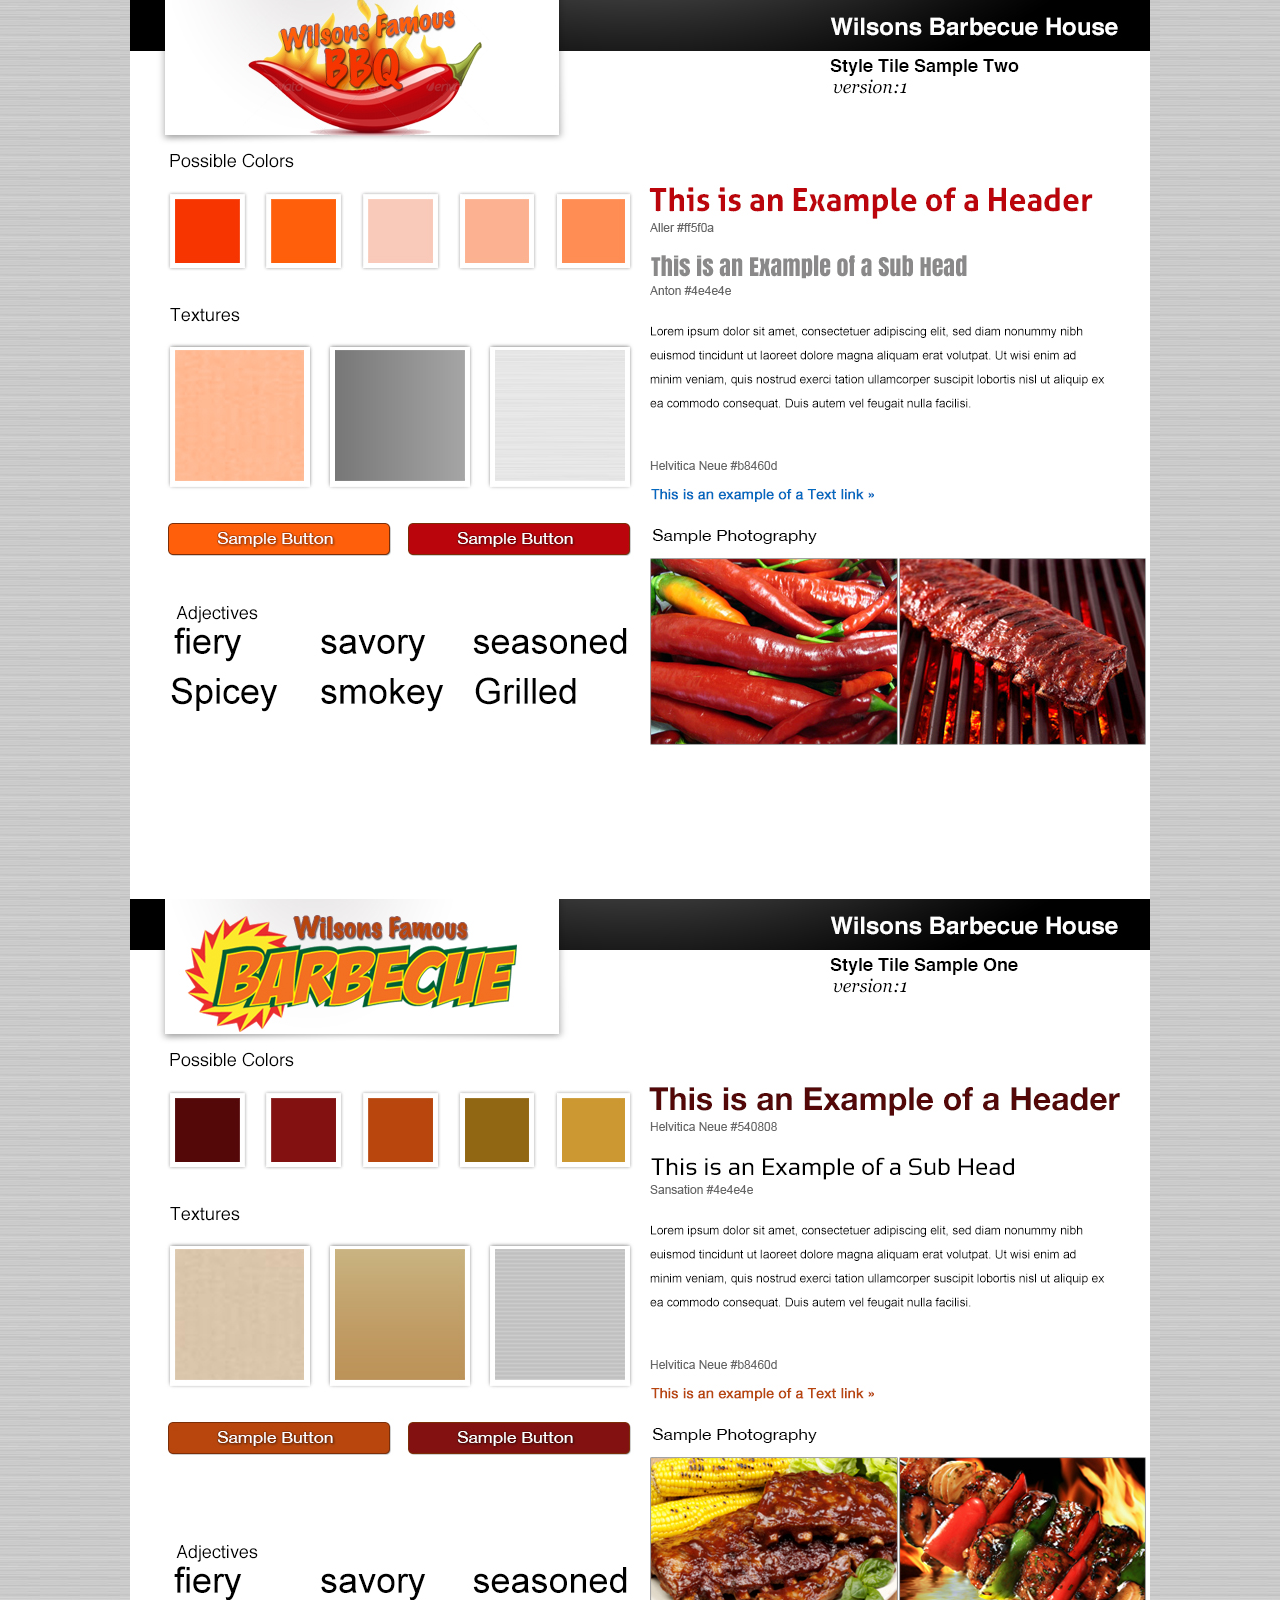
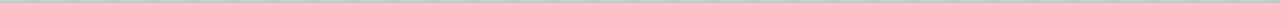
<file: mccommas_jeffrey-project_analysis.html>
<!DOCTYPE html>
<!--[if IE 8]> 				 <html class="no-js lt-ie9" lang="en" > <![endif]-->
<!--[if gt IE 8]><!--> <html class="no-js" lang="en" > <!--<![endif]-->

<head>
	<meta charset="utf-8">
  <meta name="viewport" content="width=device-width">
  <title>Styles Template Project Analysis</title>
  <meta name="description" content="Wilsons Barbeque House - Southern-style, take-out barbecue at it's best ">
  <meta name="keywords" content="Barbeque, grilled steaks, Southern-style Barbeque">
  <meta name="author" content="Jeffrey McCommas">

  
  <!-- <link rel="stylesheet" href="css/foundation.css"> -->
  <link rel="stylesheet" href="css/custom.css">
  <script src="js/vendor/custom.modernizr.js"></script>

</head>
<body style="background-color: grey;">
  <header>
    
  </header>

	<div align="center">
		<section class="large-12 columns">
      <img src="img/moodbourd.jpg" alt="">
			
		</section>

    <!-- Side Bar -->
    


	

  <script>
  document.write('<script src=' +
  ('__proto__' in {} ? 'js/vendor/zepto' : 'js/vendor/jquery') +
  '.js><\/script>')
  </script>
  
  <script src="js/foundation.min.js"></script>
  <!--
  
  <script src="js/foundation/foundation.js"></script>
  
  <script src="js/foundation/foundation.alerts.js"></script>
  
  <script src="js/foundation/foundation.clearing.js"></script>
  
  <script src="js/foundation/foundation.cookie.js"></script>
  
  <script src="js/foundation/foundation.dropdown.js"></script>
  
  <script src="js/foundation/foundation.forms.js"></script>
  
  <script src="js/foundation/foundation.joyride.js"></script>
  
  <script src="js/foundation/foundation.magellan.js"></script>
  
  <script src="js/foundation/foundation.orbit.js"></script>
  
  <script src="js/foundation/foundation.reveal.js"></script>
  
  <script src="js/foundation/foundation.section.js"></script>
  
  <script src="js/foundation/foundation.tooltips.js"></script>
  
  <script src="js/foundation/foundation.topbar.js"></script>
  
  <script src="js/foundation/foundation.interchange.js"></script>
  
  <script src="js/foundation/foundation.placeholder.js"></script>
  
  <script src="js/foundation/foundation.abide.js"></script>
  
  -->
  
  <script>
    $(document).foundation();
  </script>
</body>
</html>
</file>
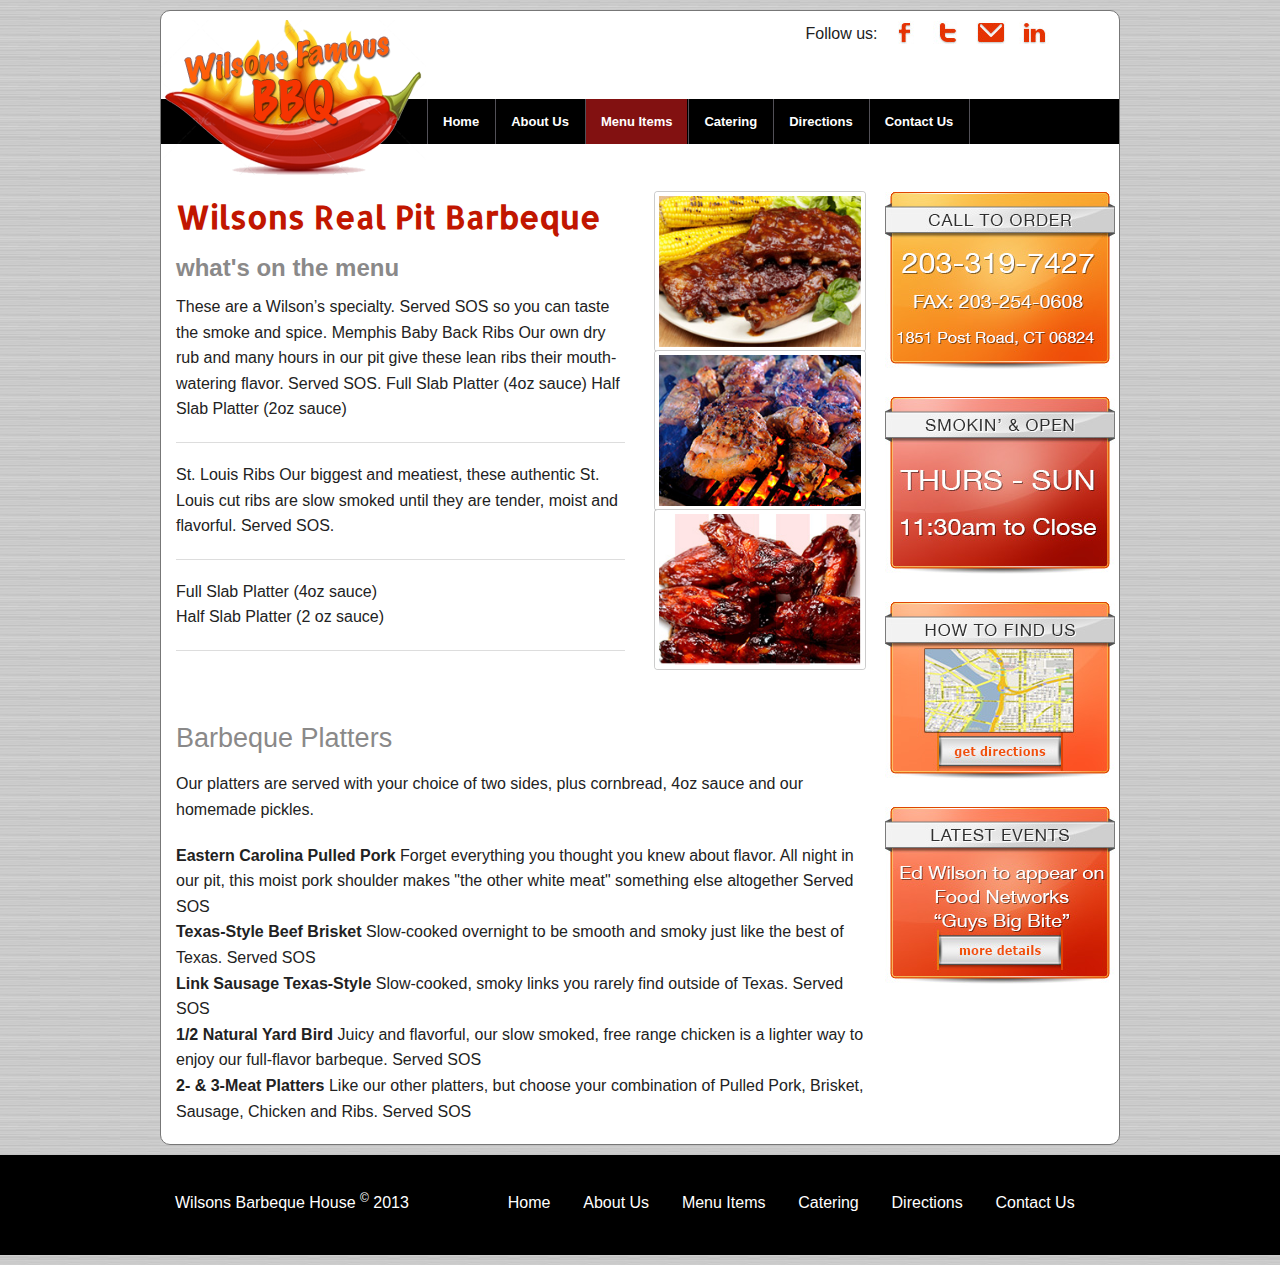
<file: menu.html>
<!DOCTYPE html>
<!--[if IE 8]> 				 <html class="no-js lt-ie9" lang="en" > <![endif]-->
<!--[if gt IE 8]><!--> <html class="no-js" lang="en" > <!--<![endif]-->

<head>
	<meta charset="utf-8">
  <meta name="viewport" content="width=device-width">
  <title>Wilsons Barbeque House - Menu</title>
  <meta name="description" content="Wilsons Barbeque House - Southern-style, take-out barbecue at it's best ">
  <meta name="keywords" content="Barbeque, grilled steaks, Southern-style Barbeque">
  <meta name="author" content="Jeffrey McCommas">

  
  <link rel="stylesheet" href="css/foundation.css">
  <link rel="stylesheet" href="css/custom.css">
  <script src="js/vendor/custom.modernizr.js"></script>
  <link href='http://fonts.googleapis.com/css?family=Anton' rel='stylesheet' type='text/css'>
  <link href='http://fonts.googleapis.com/css?family=Allerta' rel='stylesheet' type='text/css'>

</head>
<body>
  <div class="container">
  <header>
    <div class="row">
      <div class="large-12 columns">
        <div class="row">
          <div class="small-8 columns show-for-small"><img src="img/logo.png" alt="Williams BBQ"></div>
          <div class="small-4 columns">
            <ul class="inline-list">
              <li>Follow us:</li>
              <li class="social"><img src="img/icon_fb.jpg" alt="Follow us"></li>
              <li class="social"><img src="img/icon_twitter.jpg" alt="Follow us"></li>
              <li class="social"><img src="img/icon_email.jpg" alt="Follow us"></li>
              <li class="social"><img src="img/icon_linkedin.jpg" alt="Follow us"></li>
            </ul>

          </div>
        </div>
      </div>
    </div>
      <div class="contain-to-grid">
      <nav class="top-bar">
        <ul class="title-area">
            <!-- Title Area -->
          <li class="name show-for-small">
            <h1><a href="index.html">Wilsons Barbeque House</a></h1>
          </li>
          <!--  -->
          <li class="logo show-for-medium-up">
            <h1><a href="index.html"><img src="img/logo.png" alt="Williams BBQ"></a></h1>
          </li>
          <li class="toggle-topbar menu-icon"><a href="#"><span>Menu</span></a></li>
        </ul>
        <!--  Begin Menu -->
        <section class="top-bar-section">
          <ul class="left">
            <li class="divider"></li>
            <li><a href="index.html">Home</a></li>
            <li class="divider"></li>
            <li><a href="about.html">About Us</a></li>
            <li class="divider"></li>
            <li class="active"><a href="menu.html">Menu Items</a></li>
            <li class="divider"></li>
            <li><a href="catering.html">Catering</a></li>
            <li class="divider"></li>
            <li><a href="directions.html">Directions</a></li>
            <li class="divider"></li>
            <li><a href="contact-us.html">Contact Us</a></li>
            <li class="divider"></li>
          </ul>
      </section>
     </nav>
   </div>
  </header>

	<div class="row" style="margin-top:5%;">
		<section class="large-6 columns">
			<h1>Wilsons Real Pit Barbeque</h1>
      <h2>what's on the menu</h2>
			<p>These are a Wilson’s specialty. Served SOS so you can taste the smoke and spice.
          Memphis Baby Back Ribs Our own dry rub and many hours in our pit give these lean ribs their mouth-watering flavor. Served SOS.
          Full Slab Platter (4oz sauce) 
          Half Slab Platter (2oz sauce)</p>
            <hr />

      <p>St. Louis Ribs Our biggest and meatiest, these authentic St. Louis cut ribs are slow smoked until they are tender, moist and flavorful. Served SOS.</p>
      <hr />
        <ul class="bbqmenu">
          <li>Full Slab Platter (4oz sauce)</li>
          <li>Half Slab Platter (2 oz sauce)</li>
        </ul>
        <hr />
		</section>


    <aside class="large-3 columns menuImages">
      <ul>
        <li class="menuPics"><img class="th radius" src="img/menu_01.jpg" alt="Menus Items"></li>
        <li class="menuPics"><img class="th radius" src="img/menu_02.jpg" alt="Menu Items"></li>
        <li class="menuPics"><img class="th radius" src="img/menu_03.jpg" alt="Menu Items"></li>
      </ul>
    </aside>

    <!-- Side Bar -->

    <aside class="large-3 columns hide-for-small">
      <div class="section-container">
        <ul>
          <li class="banners"><a href="directions.html"><img src="img/banner1.jpg" alt="Wilsons BBQ"></a></li>
          <li class="banners"><a href="directions.html"><img src="img/banner2.jpg" alt="Wilsons BBQ"></a></li>
          <li class="banners"><a href="directions.html"><img src="img/banner3.jpg" alt="Wilsons BBQ"></a></li>
          <li class="banners"><a href="directions.html"><img src="img/banner4.jpg" alt="Wilsons BBQ"></a></li>
        </ul>
      </div>
    </aside>
    
	</div>

  <div class="row" style="margin-top:-31%">
     <div class="large-9 columns">
     
          <h3 class="subheader">Barbeque Platters</h3>
          <p>Our platters are served with your choice of two sides, plus cornbread, 4oz sauce and our homemade pickles.</p>
          <ul>
            
            <li><strong>Eastern Carolina Pulled Pork</strong> Forget everything you thought you knew about flavor. All night in our pit, this moist pork shoulder makes "the other white meat" something else altogether Served SOS</li>
            <li><strong>Texas-Style Beef Brisket</strong> Slow-cooked overnight to be smooth and smoky just like the best of Texas. Served SOS</li>
            <li><strong>Link Sausage Texas-Style</strong> Slow-cooked, smoky links you rarely find outside of Texas. Served SOS</li>
            <li><strong>1/2 Natural Yard Bird</strong> Juicy and flavorful, our slow smoked, free range chicken is a lighter way to enjoy our full-flavor barbeque. Served SOS</li>
            <li><strong>2- &amp; 3-Meat Platters</strong> Like our other platters, but choose your combination of Pulled Pork, Brisket, Sausage, Chicken and Ribs. Served SOS</li>
            
          </ul>

        
    </div>

  </div>
</div>

<!-- This is the Footer -->

  <footer id="footer">
    <div class="row">
      <div class="large-12 columns">
        <div class="row">
          <div class="large-4 columns">
            <p>Wilsons Barbeque House <span>&copy;</span> 2013</p>
          </div>
          <div class="large-8 columns">
            <ul class="inline-list">
              <li><a href="index.html">Home</a></li>
              <li><a href="about.html">About Us</a></li>
              <li><a href="menu.html">Menu Items</a></li>
              <li><a href="catering.html">Catering</a></li>
              <li><a href="directions.html">Directions</a></li>
              <li><a href="contact-us.html">Contact Us</a></li>
          </ul>
          </div>
        </div>
      </div>
    </div>
  </footer>

	

  <script>
  document.write('<script src=' +
  ('__proto__' in {} ? 'js/vendor/zepto' : 'js/vendor/jquery') +
  '.js><\/script>')
  </script>
  
  <script src="js/foundation.min.js"></script>
  <script>
  $(document).ready(function() {
    $('li.social').mouseenter(function() {
      $(this).fadeTo('slow', .4);
    });
    $('li.social').mouseleave(function() {
      $(this).fadeTo('slow', 1);
    });

    $('li.banners').mouseenter(function() {
      $(this).fadeTo('slow', .7);
    });
    $('li.banners').mouseleave(function() {
      $(this).fadeTo('slow', 1);
    });

    $('li.menuPics').mouseenter(function() {
      $(this).fadeTo('slow', .8);
    });
    $('li.menuPics').mouseleave(function() {
      $(this).fadeTo('slow', 1);
    });
    
  });

  </script>
 
  
  <script>
    $(document).foundation();
  </script>
</body>
</html>
</file>
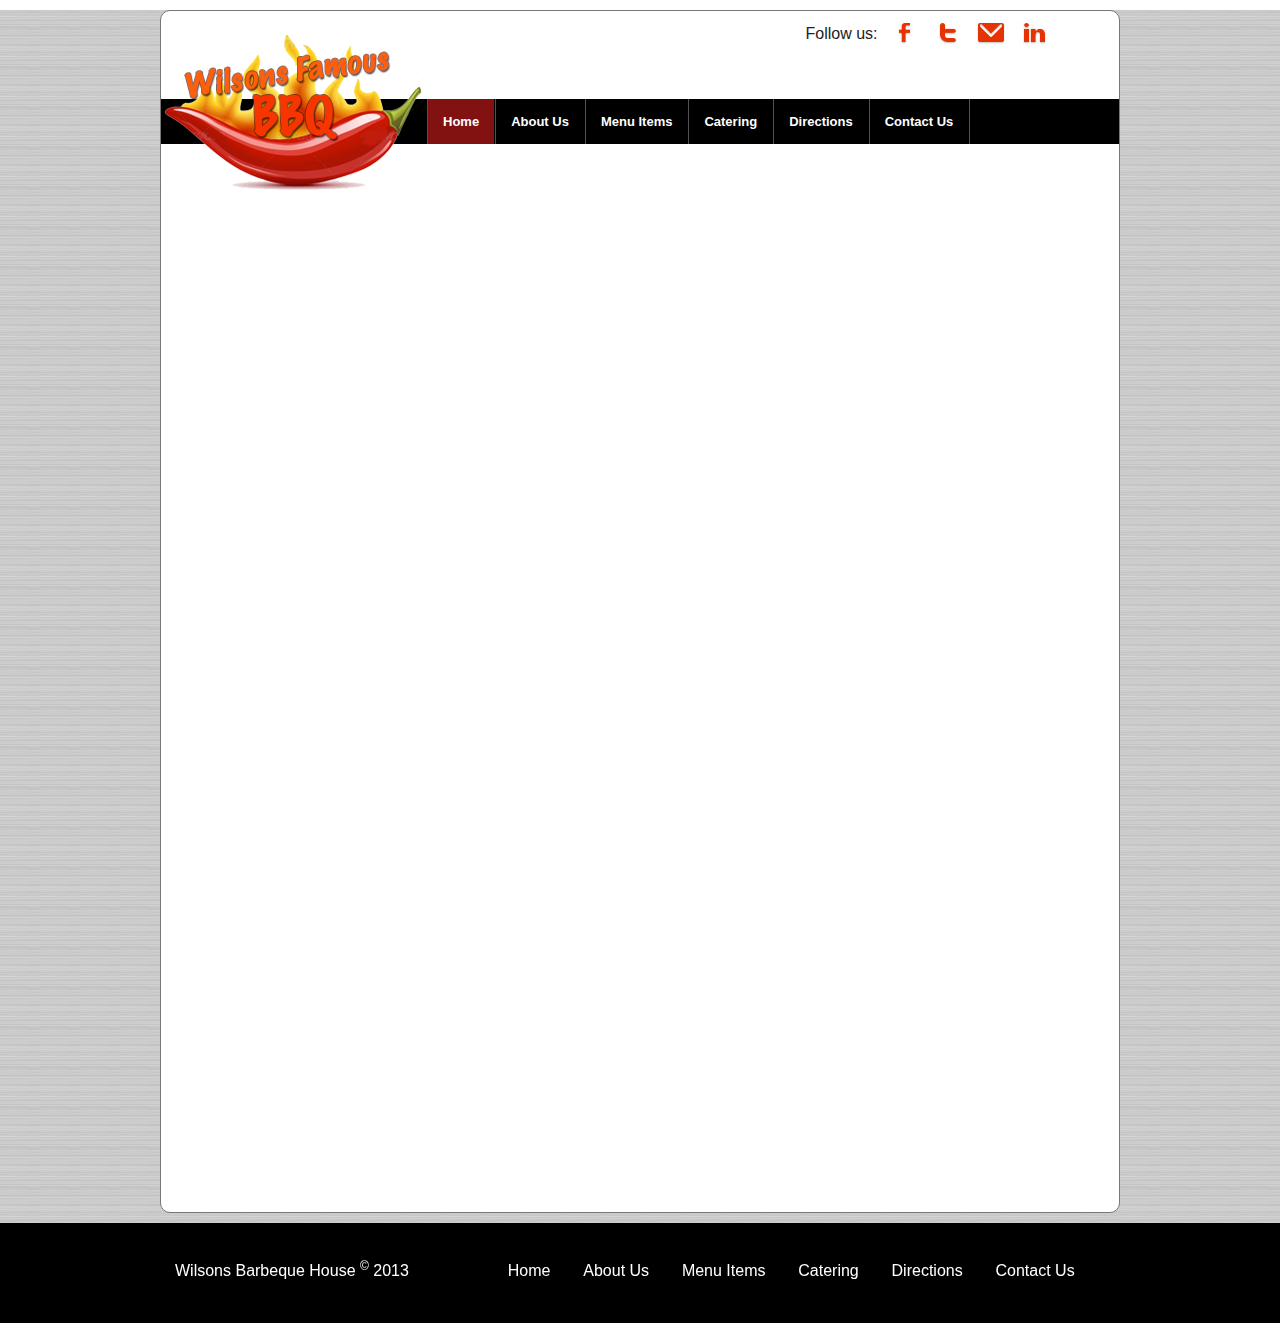
<file: survey.html>
<!DOCTYPE html>
<!--[if IE 8]> 				 <html class="no-js lt-ie9" lang="en" > <![endif]-->
<!--[if gt IE 8]><!--> <html class="no-js" lang="en" > <!--<![endif]-->

<head>
	<meta charset="utf-8">
  <meta name="viewport" content="width=device-width">
  <title>Survey Form</title>
  <meta name="description" content="Wilsons Barbeque House - Southern-style, take-out barbecue at it's best ">
  <meta name="keywords" content="Barbeque, grilled steaks, Southern-style Barbeque">
  <meta name="author" content="Jeffrey McCommas">

  
  <link rel="stylesheet" href="css/foundation.css">
  <link rel="stylesheet" href="css/custom.css">
  <link rel="stylesheet" href="css/normalize.css">
  <script src="js/vendor/custom.modernizr.js"></script>
  <link href='http://fonts.googleapis.com/css?family=Anton' rel='stylesheet' type='text/css'>
  <link href='http://fonts.googleapis.com/css?family=Allerta' rel='stylesheet' type='text/css'>

</head>
<body>
  <div class="container">
  <header>
    <!-- Begin Top Menu Nav -->
    <div class="row">
      <div class="large-12 columns">
        <div class="row">
          <div class="small-8 columns show-for-small"><img src="img/logo.png" alt=""></div>
          <div class="small-4 columns">
            <ul class="inline-list">
              <li>Follow us:</li>
              <li class="social"><img src="img/icon_fb.jpg" alt="Follow us"></li>
              <li class="social"><img src="img/icon_twitter.jpg" alt="Follow us"></li>
              <li class="social"><img src="img/icon_email.jpg" alt="Follow us"></li>
              <li class="social"><img src="img/icon_linkedin.jpg" alt="Follow us"></li>
            </ul>

          </div>
        </div>
      </div>
    </div>
    <div class="contain-to-grid">
      <nav class="top-bar">
        <ul class="title-area">
            <!-- Title Area -->
          <li class="name show-for-small">
            <h1><a href="index.html">Wilsons Barbeque House</a></h1>
          </li>
          <!--  -->
          <li class="logo show-for-medium-up">
            <h1><a href="index.html"><img src="img/logo.png"></a></h1>
          </li>
          <li class="toggle-topbar menu-icon"><a href="#"><span>Menu</span></a></li>
        </ul>
        <!--  Begin Menu -->
        <section class="top-bar-section">
          <ul class="left">
            <li class="divider"></li>
            <li class="active"><a href="index.html">Home</a></li>
            <li class="divider"></li>
            <li><a href="about.html">About Us</a></li>
            <li class="divider"></li>
            <li><a href="menu.html">Menu Items</a></li>
            <li class="divider"></li>
            <li><a href="catering.html">Catering</a></li>
            <li class="divider"></li>
            <li><a href="directions.html">Directions</a></li>
            <li class="divider"></li>
            <li><a href="contacts.html">Contact Us</a></li>
            <li class="divider"></li>
          </ul>
      </section>
     </nav>
   </div>
  </header>

  <!-- Begin Main Content -->

	<div class="row">
		<section class="large-12 columns" style="height:1000px">
      

			<iframe src="https://docs.google.com/forms/d/1E1aeYAudxYe3myhKNYOfVwAJeHvu0OAsjwGyero3bAU/viewform?embedded=true" width="940" height="1100" frameborder="0" marginheight="0" marginwidth="0">Loading...</iframe>

		</section>

    <!-- Begin SideBar Right -->
    
	</div>
</div>

<!-- This is the Footer -->

  <footer id="footer">
    <div class="row">
      <div class="large-12 columns">
        <div class="row">
          <div class="large-4 columns">
            <p>Wilsons Barbeque House <span>&copy;</span> 2013</p>
          </div>
          <div class="large-8 columns">
            <ul class="inline-list">
              <li><a href="index.html">Home</a></li>
              <li><a href="about.html">About Us</a></li>
              <li><a href="menu.html">Menu Items</a></li>
              <li><a href="catering.html">Catering</a></li>
              <li><a href="directions.html">Directions</a></li>
              <li><a href="contacts.html">Contact Us</a></li>
          </ul>
          </div>
        </div>
      </div>
    </div>
  </footer>
  

	

  <script>
  document.write('<script src=' +
  ('__proto__' in {} ? 'js/vendor/zepto' : 'js/vendor/jquery') +
  '.js><\/script>')
  </script>
  
  <script src="js/foundation.min.js"></script>
  
  <script>
  $(document).ready(function() {
    $('li.social').mouseenter(function() {
      $(this).fadeTo('slow', .4);
    });
    $('li.social').mouseleave(function() {
      $(this).fadeTo('slow', 1);
    });

    $('li.banners').mouseenter(function() {
      $(this).fadeTo('slow', .7);
    });
    $('li.banners').mouseleave(function() {
      $(this).fadeTo('slow', 1);
    });
    
  });

  </script>
  
  
  <script>
    $(document).foundation();
  </script>
</body>
</html>
</file>
<file: css/custom.css>
/************* Custum CSS Styles **********/

body {
  background: url(../img/background.jpg);
  color: #222222;
  padding: 0;
  margin: 0;
  font-family: "Helvetica Neue", "Helvetica", Helvetica, Arial, sans-serif;
  font-weight: normal;
  font-style: normal;
  line-height: 1;
  position: relative;
  cursor: default;
}

.container {
  max-width: 60em;
  margin: 10px auto;
  background: white;
  border-radius: 10px;
  border: 1px solid #777;
  
}

.bbqmenu ul li {
  list-style: none;
  margin: 0 0 0 20px;
}

.menuImages ul li {
  list-style: none;
/*  margin: 0 0 0 20px;
*/}

/* Default header styles */
h1 {
  font-family: 'Allerta', sans-serif;
  font-size: 2em;
  font-style: normal;
  color: #c11600;
  margin-top: 0.2em;
  margin-bottom: 0.5em;
  line-height: 1.2125em; }

h2 {
  font-family: "Helvetica Neue", "Helvetica", Helvetica, Arial, sans-serif;
  font-size: 1.5em;
  font-style: normal;
  color: #8a8989;
  margin-top: 0.2em;
  margin-bottom: 0.5em;
  line-height: 1.2125em; }

.subheader {
  line-height: 1.4;
  font-family: "Helvetica Neue", "Helvetica", Helvetica, Arial, sans-serif;
  color: #8a8989;
  font-weight: 300;
  margin-top: 0.2em;
  margin-bottom: 0.5em; }

.section-container ul li { 
  list-style: none;
  padding: 0 0 25px 0;
  
}

.section-container li .social { 
  
  
}

/*Side Bar Banners*/

.section-container li.banners img {
  max-width: 230px;
  max-height: 180px;
}
.section-container ul {
  margin: 0 0 0 -10px;
}


#footer {
  width: 100%;
  background: #000;
  min-height: 100px;
  margin: 10px auto;
  padding: 35px 0 0 0;
  color: white; 
}

#footer p span {
    font-size: 75%;
    line-height: 0;
    top: -0.5em;
    position: relative;
    vertical-align: baseline;
  
}

#footer ul {
     margin: 0; 
  
}

#footer li {
     padding:0 20px 0 0; 
  
}

#footer li a {
     color: white; 
  
}
#footer li a:hover {
     color: #ccc; 
  
}

.contain-to-grid {
  width: 100%;
  background: #000;
  margin-top: 2.2em; }
  .contain-to-grid .top-bar {
    margin-bottom: 1.875em; 
  }

.top-bar .logo {
  position: relative;
  top: -5.3em;
}

.top-bar .title-area {
    position: relative;
    margin: 0; }
    @media only screen and (min-width: 769px) {
.top-bar .title-area {
    position: relative;
    margin: 0 0 -5.3em 0;}}

.top-bar .name {
    height: 45px;
    margin: 0;
    font-size: 16px; }
    .top-bar .name h1 {
      line-height: 45px;
      font-size: 1.0625em;
      margin: 0; }
      .top-bar .name h1 a {
        font-weight: bold;
        color: white;
        width: 80%;
        display: block;
        padding: 0 15px; }

  /* Slider Bullets */

.orbit-bullets {
  margin: 0 auto 30px auto;
  overflow: hidden;
  position: relative;
  top: 10px;
  left:20px; }
  .orbit-bullets li {
    display: block;
    width: 26px;
    height: 26px;
    background: url(../img/bullet_off.png) 0 0 no-repeat;
    float: left;
    margin-right: 6px;
/*    border: solid 1px #555555;
*/    -webkit-border-radius: 1000px;
    border-radius: 1000px; }
    .orbit-bullets li.active {
      background: url(../img/bullet_on.png) 0 0 no-repeat; }
    .orbit-bullets li:last-child {
      margin-right: 0; }
</file>
